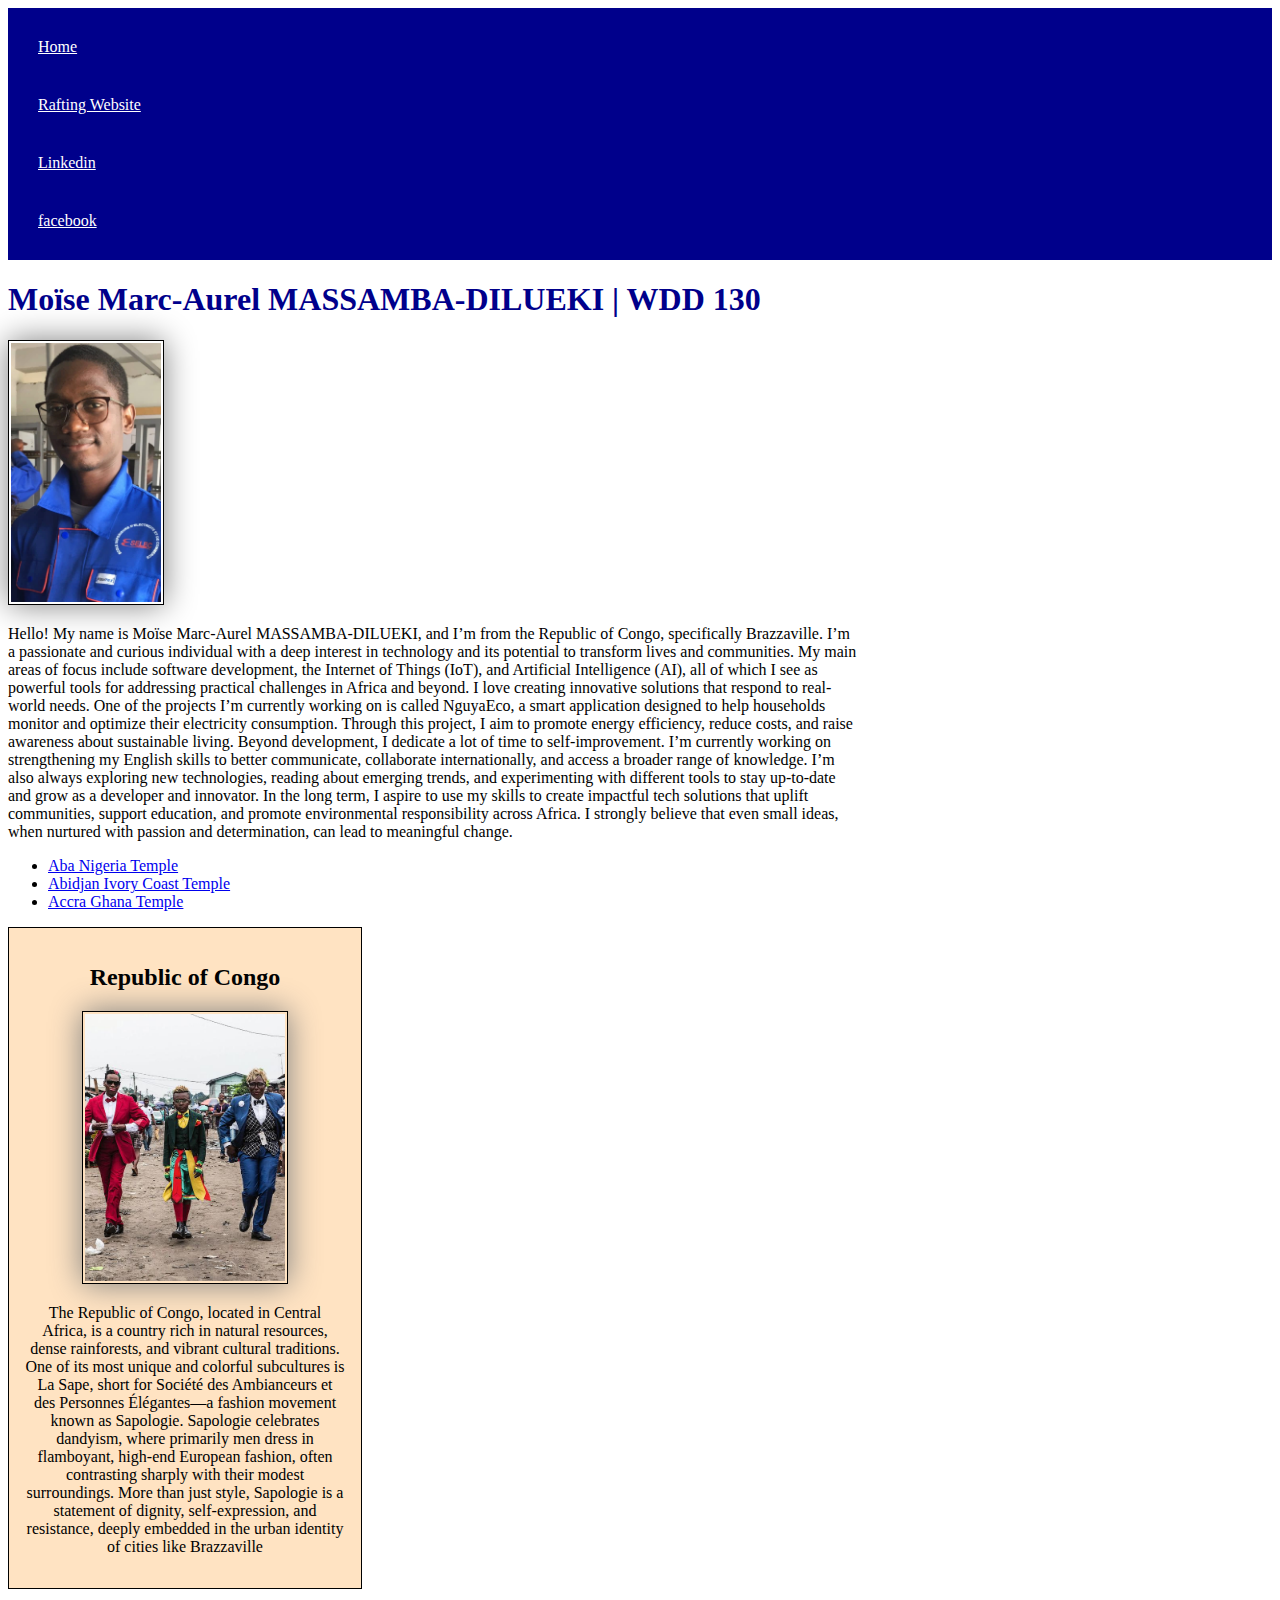
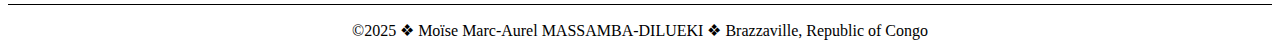
<file: index.html>
<!DOCTYPE html>
<html lang="en-US">
  <head>
    <meta charset="utf-8">
    <meta name="viewport" content="width=device-width, initial-scale=1.0">
    <title>Moïse Marc-Aurel MASSAMBA-DILUEKI | WDD 130</title>
    <link rel="stylesheet" href="styles/styles.css">
    <meta name="description" content="A personal webpage of Moïse Marc-Aurel MASSAMBA-DILUEKI, showcasing interests and projects.">
    <meta name="author" content="Moïse Marc-Aurel MASSAMBA-DILUEKI">
  </head>
  <body>
    <header>
      <nav>
        <a href="#">Home</a>
        <a href="wwr/">Rafting Website</a>
        <a target="_blank" href="https://shorturl.at/Cv71W">Linkedin</a>
        <a target="_blank" href="https://www.facebook.com/Momossini">facebook</a>
      </nav>
    </header>
    <div class="grid">
      <main>
        <h1>Moïse Marc-Aurel MASSAMBA-DILUEKI | WDD 130</h1>
        <img width="200" src="images/profile.webp" alt="Moïse Marc-Aurel MASSAMBA-DILUEKI">
        <p>
          Hello! My name is Moïse Marc-Aurel MASSAMBA-DILUEKI, and I’m from the
          Republic of Congo, specifically Brazzaville. I’m a passionate and
          curious individual with a deep interest in technology and its potential
          to transform lives and communities. My main areas of focus include
          software development, the Internet of Things (IoT), and Artificial
          Intelligence (AI), all of which I see as powerful tools for addressing
          practical challenges in Africa and beyond. I love creating innovative
          solutions that respond to real-world needs. One of the projects I’m
          currently working on is called NguyaEco, a smart application designed
          to help households monitor and optimize their electricity consumption.
          Through this project, I aim to promote energy efficiency, reduce costs,
          and raise awareness about sustainable living. Beyond development, I
          dedicate a lot of time to self-improvement. I’m currently working on
          strengthening my English skills to better communicate, collaborate
          internationally, and access a broader range of knowledge. I’m also
          always exploring new technologies, reading about emerging trends, and
          experimenting with different tools to stay up-to-date and grow as a
          developer and innovator. In the long term, I aspire to use my skills to
          create impactful tech solutions that uplift communities, support
          education, and promote environmental responsibility across Africa. I
          strongly believe that even small ideas, when nurtured with passion and
          determination, can lead to meaningful change.
        </p>
        <ul class="box">
          <li>
            <a
              href="https://www.churchofjesuschrist.org/temples/details/aba-nigeria-temple?lang=eng"
              target="_blank"
              >Aba Nigeria Temple</a
            >
          </li>
          <li>
            <a
              href="https://www.churchofjesuschrist.org/temples/details/abidjan-ivory-coast-temple?lang=eng"
              target="_blank"
              >Abidjan Ivory Coast Temple
            </a>
          </li>
          <li>
            <a
              href="https://www.churchofjesuschrist.org/temples/details/accra-ghana-temple?lang=eng"
              target="_blank"
              >Accra Ghana Temple</a
            >
          </li>
        </ul>
      </main>
      <aside class="box">
        <h2>Republic of Congo</h2>
        <img src="images/sapeurs.jpg" alt="'Sapeur' on street in Repubic of Congo">
        <p>
          The Republic of Congo, located in Central Africa, is a country rich in
          natural resources, dense rainforests, and vibrant cultural traditions.
          One of its most unique and colorful subcultures is La Sape, short for
          Société des Ambianceurs et des Personnes Élégantes—a fashion movement
          known as Sapologie. Sapologie celebrates dandyism, where primarily men
          dress in flamboyant, high-end European fashion, often contrasting
          sharply with their modest surroundings. More than just style, Sapologie
          is a statement of dignity, self-expression, and resistance, deeply
          embedded in the urban identity of cities like Brazzaville
        </p>
      </aside>
    </div>
    <footer>
      <p>
        &copy;2025 &#10070; Moïse Marc-Aurel MASSAMBA-DILUEKI &#10070;
        Brazzaville, Republic of Congo
      </p>
    </footer>
  </body>
  <!-- 05/08/2025 -->
</html>
</file>
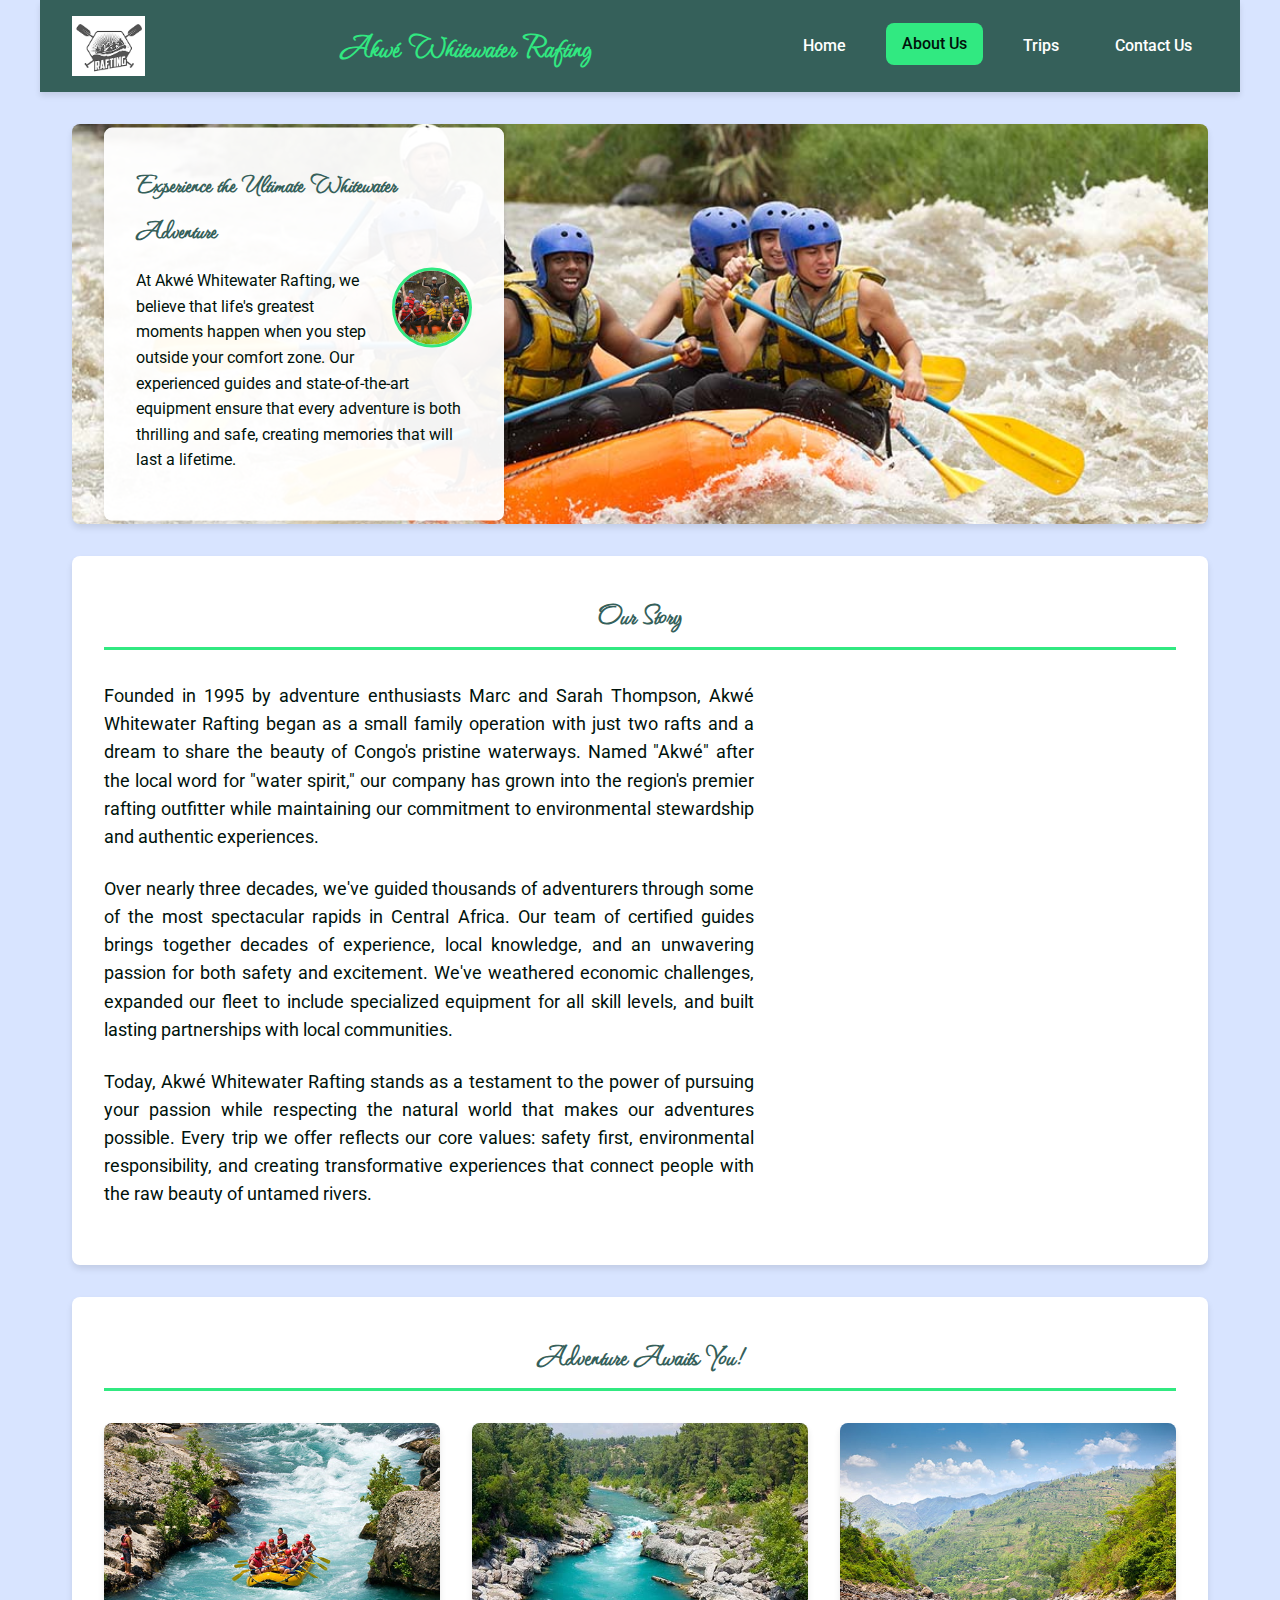
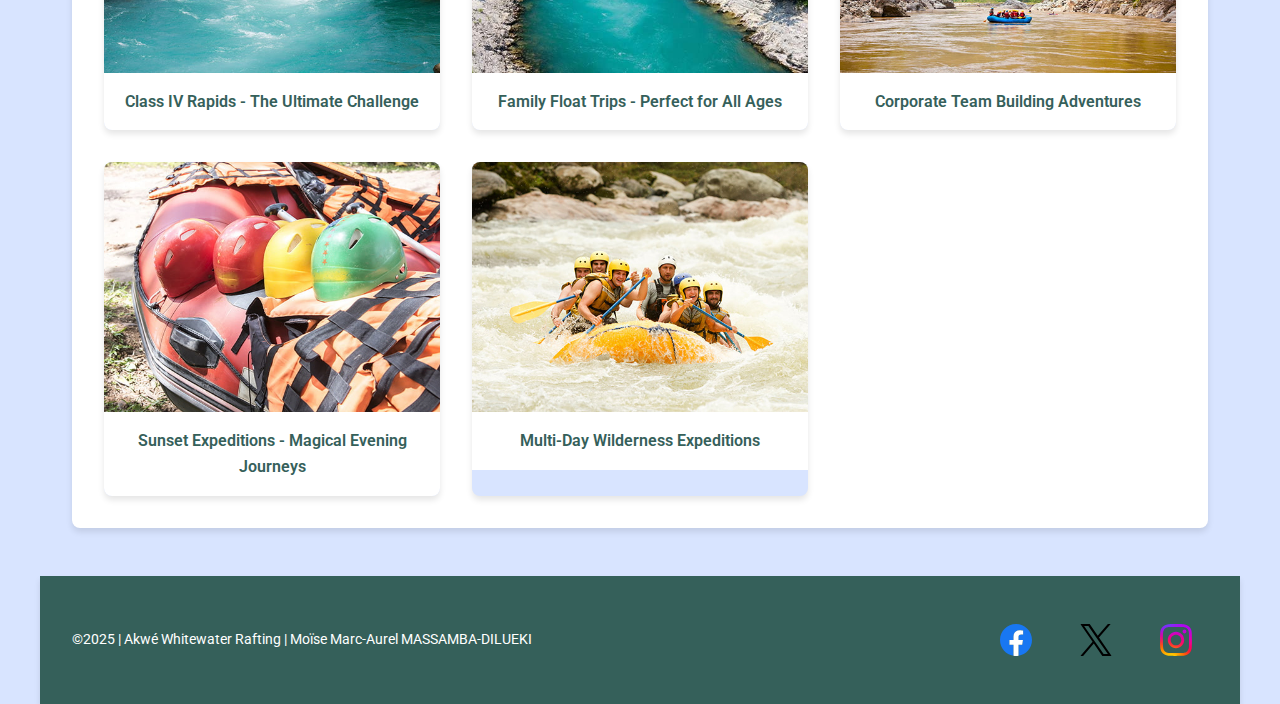
<file: wwr/about.html>
<!DOCTYPE html>
<html lang="en">
  <head>
    <meta charset="UTF-8">
    <meta name="viewport" content="width=device-width, initial-scale=1.0">
    <title>About Us - Akwé Whitewater Rafting</title>
    <meta name="description" content="Learn about Akwé Whitewater Rafting Company's history, our mission to provide thrilling adventures, and discover the exciting rafting experiences that await you.">
    <link rel="stylesheet" href="styles/rafting.css">
    <meta name="author" content="Moïse Marc-Aurel MASSAMBA-DILUEKI">
    <link rel="preconnect" href="https://fonts.googleapis.com">
    <link rel="preconnect" href="https://fonts.gstatic.com" crossorigin>
    <link href="https://fonts.googleapis.com/css2?family=Waterfall&display=swap" rel="stylesheet">
    <link href="https://fonts.googleapis.com/css2?family=Roboto:ital,wght@0,100..900;1,100..900&display=swap" rel="stylesheet">
  </head>
  <body>
    <header class="site-header">
        <img src="images/z-raftingbw.png" alt="Akwé Whitewater Rafting Company Logo" class="logo">
        <h1 class="site-title">Akwé Whitewater Rafting</h1>
        <nav class="primary-nav">
            <a href="index.html">Home</a>
            <a href="about.html" class="current">About Us</a>
            <a href="trips.html">Trips</a>
            <a href="contact.html">Contact Us</a>
        </nav>
    </header>
    
    <main>
        <section class="hero-section">
            <img src="images/rafting60_1024.jpg" alt="Exciting whitewater rafting adventure with multiple rafters navigating through rapids" class="hero-image">
            <article class="hero-content">
                <h2>Experience the Ultimate Whitewater Adventure</h2>
                <img src="images/rafting59_600.jpg" alt="Smiling happy client enjoying rafting experience" class="happy-client">
                <p>At Akwé Whitewater Rafting, we believe that life's greatest moments happen when you step outside your comfort zone. Our experienced guides and state-of-the-art equipment ensure that every adventure is both thrilling and safe, creating memories that will last a lifetime.</p>
            </article>
        </section>
        
        <section class="history-section">
            <h2>Our Story</h2>
            <p>Founded in 1995 by adventure enthusiasts Marc and Sarah Thompson, Akwé Whitewater Rafting began as a small family operation with just two rafts and a dream to share the beauty of Congo's pristine waterways. Named "Akwé" after the local word for "water spirit," our company has grown into the region's premier rafting outfitter while maintaining our commitment to environmental stewardship and authentic experiences.</p>
            
            <p>Over nearly three decades, we've guided thousands of adventurers through some of the most spectacular rapids in Central Africa. Our team of certified guides brings together decades of experience, local knowledge, and an unwavering passion for both safety and excitement. We've weathered economic challenges, expanded our fleet to include specialized equipment for all skill levels, and built lasting partnerships with local communities.</p>
            
            <p>Today, Akwé Whitewater Rafting stands as a testament to the power of pursuing your passion while respecting the natural world that makes our adventures possible. Every trip we offer reflects our core values: safety first, environmental responsibility, and creating transformative experiences that connect people with the raw beauty of untamed rivers.</p>
        </section>
        
        <section class="adventure-section">
            <h2>Adventure Awaits You!</h2>
            <div class="adventure-gallery">
                <figure class="adventure-item">
                    <img src="images/rafting65_600.jpg" alt="Team of rafters navigating through challenging Class IV rapids">
                    <figcaption>Class IV Rapids - The Ultimate Challenge</figcaption>
                </figure>
                
                <figure class="adventure-item">
                    <img src="images/rafting58_600.jpg" alt="Peaceful family rafting trip through scenic calm waters">
                    <figcaption>Family Float Trips - Perfect for All Ages</figcaption>
                </figure>
                
                <figure class="adventure-item">
                    <img src="images/rafting43_600.jpg" alt="Adventure group celebrating successful navigation of intense rapids">
                    <figcaption>Corporate Team Building Adventures</figcaption>
                </figure>
                
                <figure class="adventure-item">
                    <img src="images/rafting22_600.jpg" alt="Sunset rafting expedition with breathtaking mountain backdrop">
                    <figcaption>Sunset Expeditions - Magical Evening Journeys</figcaption>
                </figure>
                
                <figure class="adventure-item">
                    <img src="images/rafting4_600.jpg" alt="Multi-day camping and rafting adventure in wilderness setting">
                    <figcaption>Multi-Day Wilderness Expeditions</figcaption>
                </figure>
            </div>
        </section>
    </main>
    
    <footer class="site-footer">
        <p class="copyright">
            &copy;2025 | Akwé Whitewater Rafting | Moïse Marc-Aurel MASSAMBA-DILUEKI
        </p>
        <nav class="social-nav">
            <a href="https://facebook.com" target="_blank" aria-label="Visit our Facebook page">
                <img src="images/fb-icon.svg" alt="Facebook" width="32" height="32">
            </a>
            <a href="https://x.com" target="_blank" aria-label="Follow us on X (Twitter)">
                <img src="images/x-icon.svg" alt="X (Twitter)" width="32" height="32">
            </a>
            <a href="https://instagram.com" target="_blank" aria-label="Follow us on Instagram">
                <img src="images/instagram-icon.svg" alt="Instagram" width="32" height="32">
            </a>
        </nav>
    </footer>
  </body>
</html>
</file>
<file: styles/styles.css>
nav {
    background-color: darkblue;
    padding: 10px
}

nav a {
    color: white;
    display: block;
    padding: 20px;
}

h1 {
    color: darkblue;
}

img {
    width: 150px;
    height: auto;
    border: 1px solid black;
    padding: 2px;
    box-shadow: 0 0 30px gray;
}

p {
    padding: 0;
}

main {
    max-width: 850px;
}

aside {
    width: 20rem;
    border: 1px solid black;
    margin: 0;
    padding: 1rem;
    background-color: hsl(33, 100%, 88%);
    color: #000000;
    text-align: center;
}

aside img {
    width: 200px;
    height: auto;
}

main img {
    width: 150px;
    height: auto;
}

footer {
    margin-top: 15px;
    border-top: black 1px solid;
    text-align: center;
}
</file>
<file: wwr/styles/rafting.css>
/* CSS Custom Properties for Design System */
:root {
    --primary-color: #35605A;
    --secondary-color: #D8E4FF;
    --accent1-color: #00120B;
    --accent2-color: #31E981;
    --text-light: #FFFFFF;
    --heading-font: "Waterfall", cursive;
    --body-font: "Roboto", sans-serif;
    --max-width: 1200px;
    --section-padding: 2rem;
    --border-radius: 8px;
    --box-shadow: 0 4px 6px rgba(0, 0, 0, 0.1);
}

/* Reset and Base Styles */
* {
    margin: 0;
    padding: 0;
    box-sizing: border-box;
}

body {
    font-family: var(--body-font);
    color: var(--accent1-color);
    line-height: 1.6;
    background-color: var(--secondary-color);
}

/* Typography */
h1, h2, h3, h4, h5, h6 {
    font-family: var(--heading-font);
    color: var(--primary-color);
    margin-bottom: 1rem;
}

h1 {
    font-size: 2.5rem;
}

h2 {
    font-size: 2rem;
    margin-bottom: 1.5rem;
}

p {
    margin-bottom: 1rem;
    max-width: 65ch;
}

/* Header Layout using CSS Grid */
.site-header {
    background-color: var(--primary-color);
    color: var(--text-light);
    padding: 1rem 2rem;
    display: grid;
    grid-template-columns: auto 1fr auto;
    grid-template-areas: "logo title navigation";
    align-items: center;
    gap: 2rem;
    max-width: var(--max-width);
    margin: 0 auto;
    box-shadow: var(--box-shadow);
}

.logo {
    grid-area: logo;
    height: 60px;
    width: auto;
}

.site-title {
    grid-area: title;
    color: var(--accent2-color);
    font-size: 2.2rem;
    margin: 0;
    text-align: center;
}

/* Navigation using CSS Flexbox */
.primary-nav {
    grid-area: navigation;
    display: flex;
    gap: 1.5rem;
    margin: 0;
    padding: 0;
}

.primary-nav a {
    color: var(--text-light);
    text-decoration: none;
    padding: 0.5rem 1rem;
    border-radius: var(--border-radius);
    transition: all 0.3s ease;
    font-weight: 500;
}

.primary-nav a:hover,
.primary-nav a.current {
    background-color: var(--accent2-color);
    color: var(--accent1-color);
    transform: translateY(-2px);
}

/* Main Content Container */
main {
    max-width: var(--max-width);
    margin: 0 auto;
    padding: 0 2rem;
}

/* Hero Section */
.hero-section {
    position: relative;
    margin: 2rem 0;
    border-radius: var(--border-radius);
    overflow: hidden;
    box-shadow: var(--box-shadow);
}

.hero-image {
    width: 100%;
    height: 400px;
    object-fit: cover;
    display: block;
}

.hero-content {
    position: absolute;
    top: 50%;
    left: 2rem;
    transform: translateY(-50%);
    background-color: rgba(255, 255, 255, 0.95);
    padding: 2rem;
    border-radius: var(--border-radius);
    max-width: 400px;
    box-shadow: var(--box-shadow);
}

.hero-content h2 {
    color: var(--primary-color);
    font-size: 1.8rem;
    margin-bottom: 1rem;
}

.happy-client {
    float: right;
    width: 80px;
    height: 80px;
    object-fit: cover;
    border-radius: 50%;
    margin: 0 0 1rem 1rem;
    border: 3px solid var(--accent2-color);
}

/* History Section */
.history-section {
    background-color: var(--text-light);
    padding: var(--section-padding);
    margin: 2rem 0;
    border-radius: var(--border-radius);
    box-shadow: var(--box-shadow);
}

.history-section h2 {
    text-align: center;
    border-bottom: 3px solid var(--accent2-color);
    padding-bottom: 0.5rem;
    margin-bottom: 2rem;
}

.history-section p {
    font-size: 1.1rem;
    margin-bottom: 1.5rem;
    text-align: justify;
}

/* Adventure Section */
.adventure-section {
    background-color: var(--text-light);
    padding: var(--section-padding);
    margin: 2rem 0;
    border-radius: var(--border-radius);
    box-shadow: var(--box-shadow);
}

.adventure-section h2 {
    text-align: center;
    border-bottom: 3px solid var(--accent2-color);
    padding-bottom: 0.5rem;
    margin-bottom: 2rem;
}

.adventure-gallery {
    display: grid;
    grid-template-columns: repeat(auto-fit, minmax(300px, 1fr));
    gap: 2rem;
    margin-top: 2rem;
}

.adventure-item {
    background-color: var(--secondary-color);
    border-radius: var(--border-radius);
    overflow: hidden;
    box-shadow: var(--box-shadow);
    transition: transform 0.3s ease;
}

.adventure-item:hover {
    transform: translateY(-5px);
}

.adventure-item img {
    width: 100%;
    height: 250px;
    object-fit: cover;
    display: block;
}

.adventure-item figcaption {
    padding: 1rem;
    text-align: center;
    font-weight: 600;
    color: var(--primary-color);
    background-color: var(--text-light);
}

/* Footer Layout */
.site-footer {
    background-color: var(--primary-color);
    color: var(--text-light);
    padding: 2rem;
    margin-top: 3rem;
    display: flex;
    justify-content: space-between;
    align-items: center;
    max-width: var(--max-width);
    margin-left: auto;
    margin-right: auto;
    box-shadow: var(--box-shadow);
}

.copyright {
    margin: 0;
    font-size: 0.9rem;
}

/* Social Media Navigation using Flexbox */
.social-nav {
    display: flex;
    gap: 1rem;
    align-items: center;
}

.social-nav a {
    display: inline-block;
    padding: 1rem;
    border-radius: 100%;
    transition: all 0.3s ease;
}

.social-nav a:hover {
    background-color: var(--text-light);
    transform: scale(1.1);
}

.social-nav img {
    display: block;
}

.social-nav a:hover img {
    filter: none;
}

/* Focus Styles for Keyboard Navigation */
a:focus,
button:focus {
    outline: 3px solid var(--accent2-color);
    outline-offset: 2px;
}
</file>
